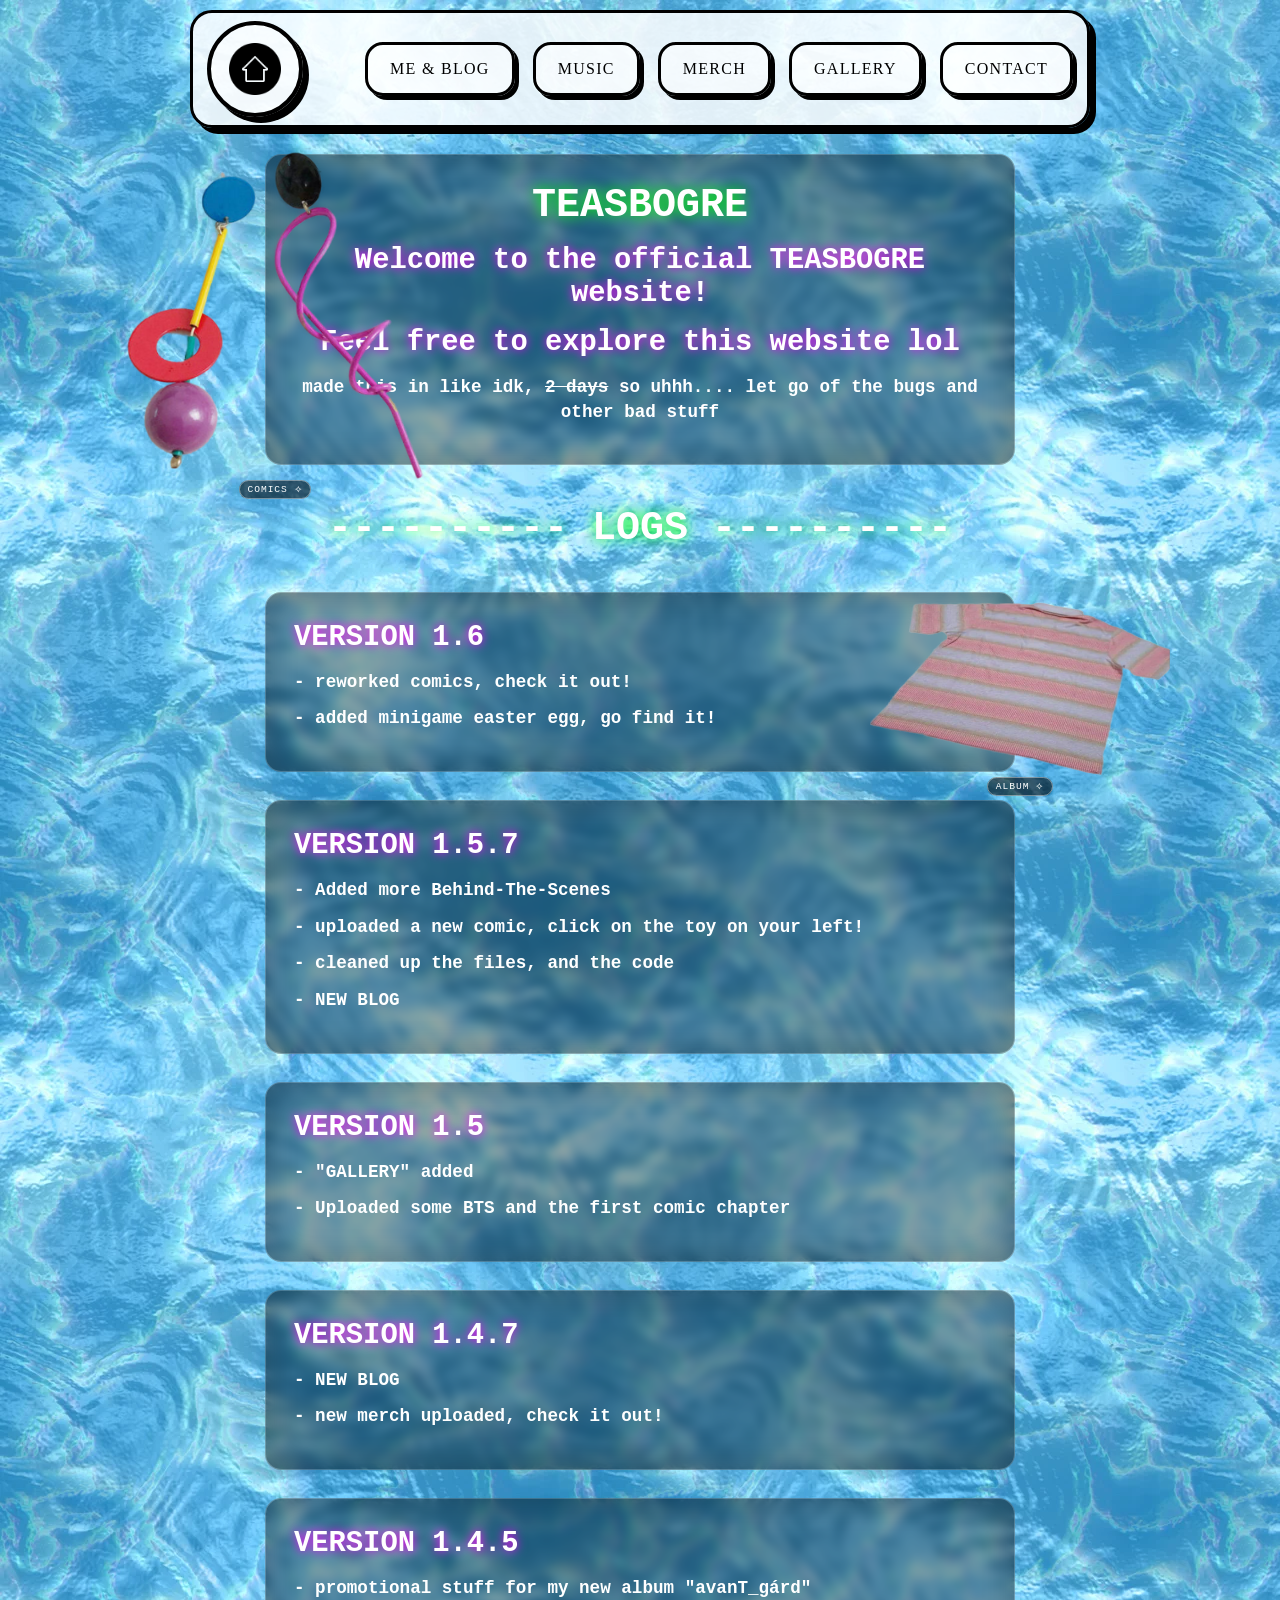
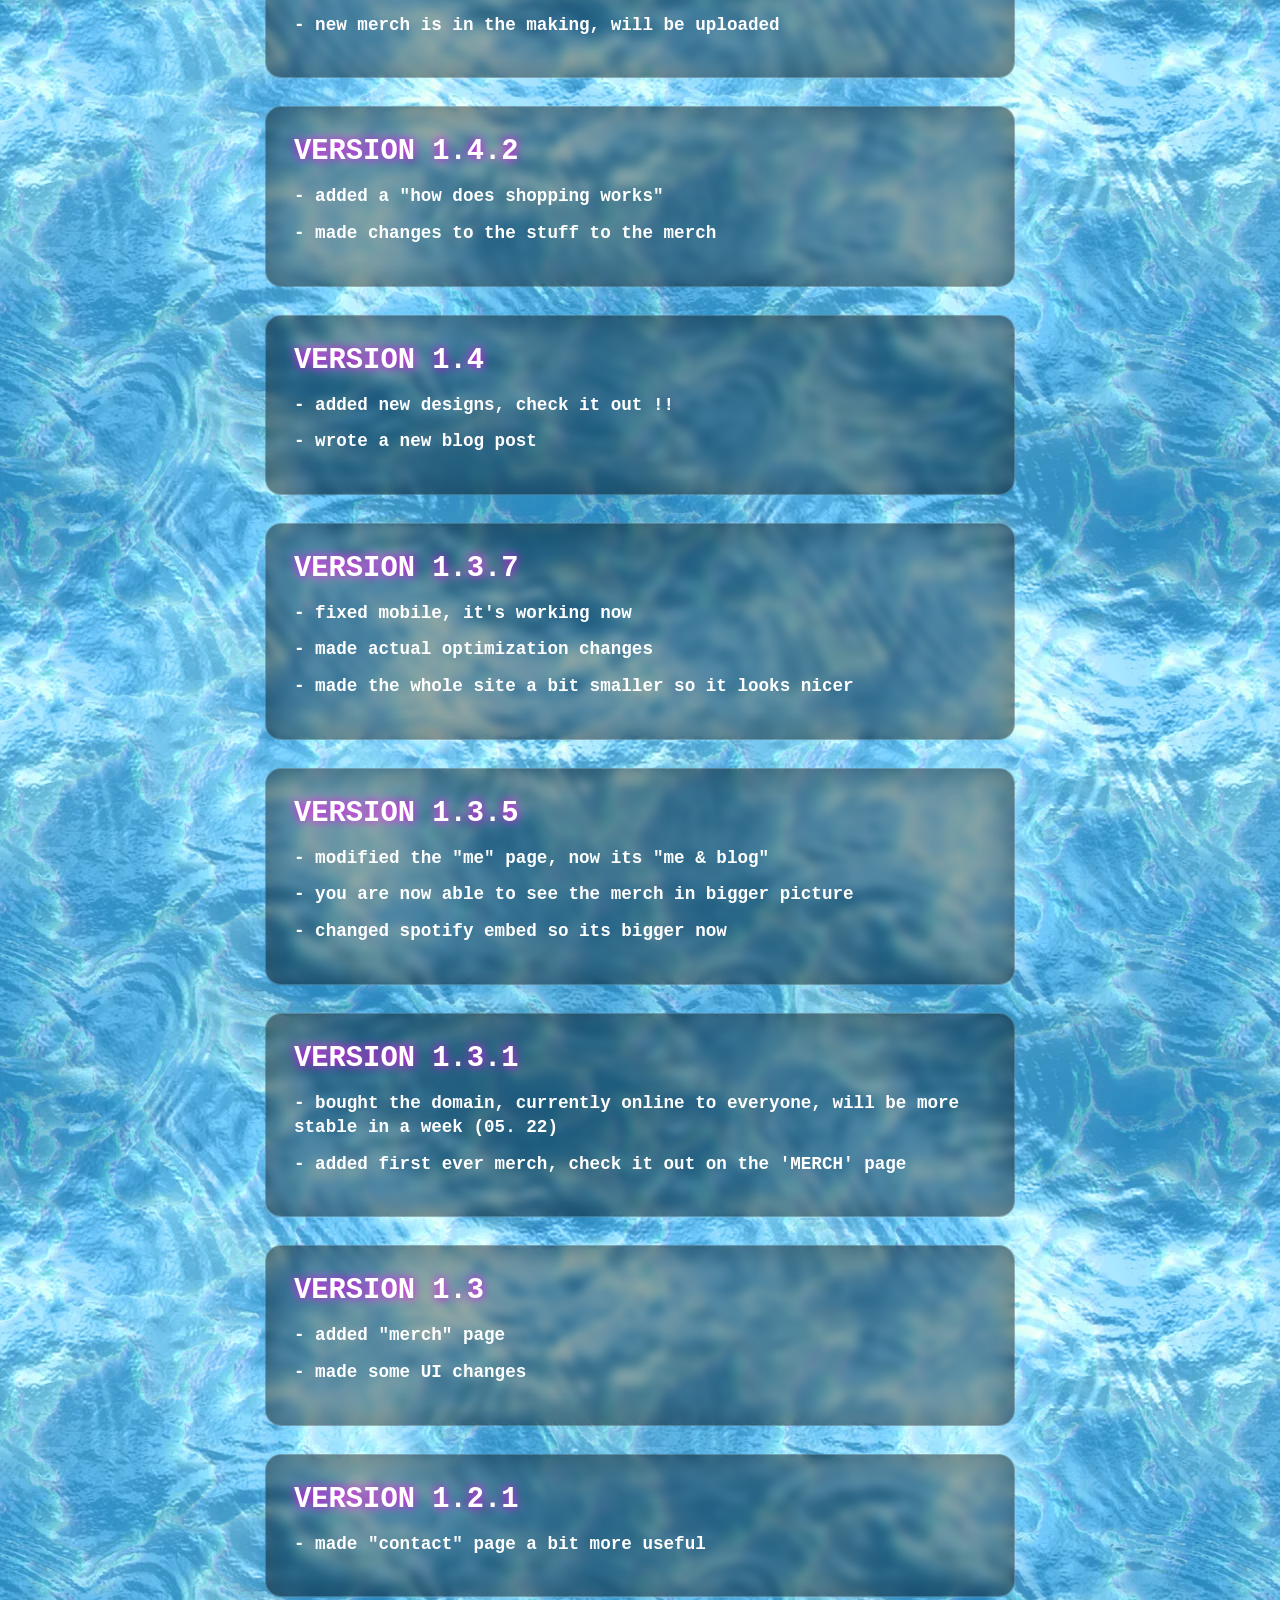
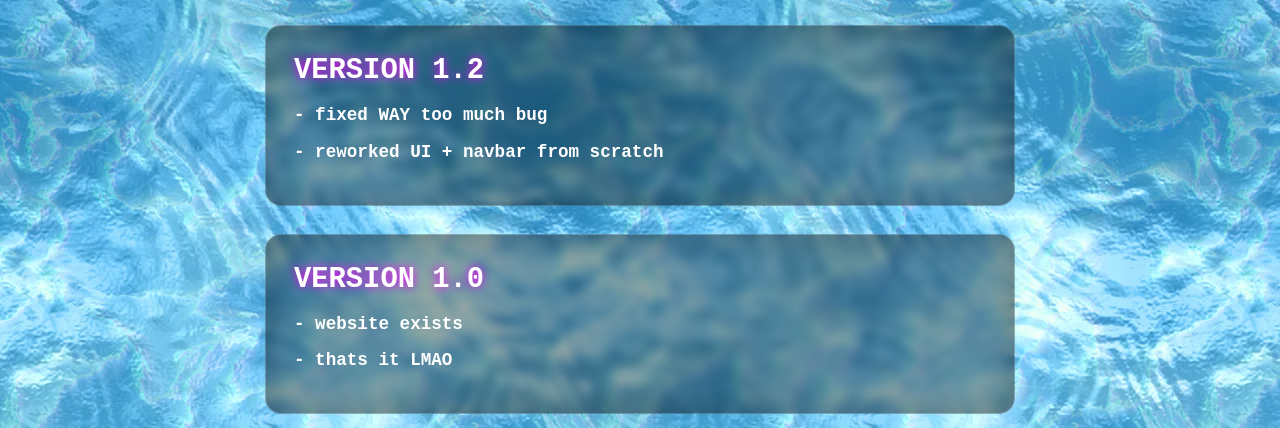
<file: index.html>
<!DOCTYPE html>
<html lang="en">
<head>
    <meta charset="UTF-8">
    <meta name="viewport" content="width=device-width, initial-scale=1.0">
    <title>teasbogre</title>
    <link rel="icon" href="assets/GUI/icon.ico" type="image/x-icon">
    <link rel="stylesheet" href="style.css">
</head>
<body>
    <header>
        <nav class="nav-bar" aria-label="Primary navigation">
    <button type="button" class="menu-toggle" aria-expanded="false" aria-controls="primary-menu" aria-label="Toggle navigation menu">
        <span></span>
    </button>
    <a class="home-button" href="/" aria-label="Home">
        <img src="assets/GUI/house.png" alt="Home">
    </a>
    <div class="nav-links" id="primary-menu">
        <div class="nav-link-box">
            <a href="me.html">Me & Blog</a>
        </div>
        <div class="nav-link-box">
            <a href="music.html">Music</a>
        </div>
        <div class="nav-link-box">
            <a href="merch.html">Merch</a>
        </div>
        <div class="nav-link-box">
            <a href="gallery.html">Gallery</a>
        </div>
        <div class="nav-link-box">
            <a href="contact.html">Contact</a>
    </div>
</div>
</nav>
    </header>
    <main>
        <div class="page-content hero">
            <h1>TEASBOGRE</h1>
            <h2>Welcome to the official TEASBOGRE website!</h2>
            <h2>Feel free to explore this website lol</h2>
            <h3>made this in like idk, <s>2 days</s> so uhhh.... let go of the bugs and other bad stuff</h3>
        </div>
        
        <h1>---------- LOGS ----------</h1>

        <div class="page-content blog">
            <h2>VERSION 1.6</h2>
            <h3>- reworked comics, check it out!</h3>
            <h3>- added minigame easter egg, go find it!</h3>
        </div>

        <div class="page-content blog">
            <h2>VERSION 1.5.7</h2>
            <h3>- Added more Behind-The-Scenes</h3>
            <h3>- uploaded a new comic, click on the toy on your left!</h3>
            <h3>- cleaned up the files, and the code</h3>
            <h3>- NEW BLOG</h3>
        </div>

        <div class="page-content blog">
            <h2>VERSION 1.5</h2>
            <h3>- "GALLERY" added</h3>
            <h3>- Uploaded some BTS and the first comic chapter</h3>
        </div>

        <div class="page-content blog">
            <h2>VERSION 1.4.7</h2>
            <h3>- NEW BLOG</h3>
            <h3>- new merch uploaded, check it out!</h3>
        </div>

        <div class="page-content blog">
            <h2>VERSION 1.4.5</h2>
            <h3>- promotional stuff for my new album "avanT_gárd"</h3>
            <h3>- new merch is in the making, will be uploaded</h3>
        </div>


        <div class="page-content blog">
            <h2>VERSION 1.4.2</h2>
            <h3>- added a "how does shopping works"</h3>
            <h3>- made changes to the stuff to the merch</h3>
        </div>

        <div class="page-content blog">
            <h2>VERSION 1.4</h2>
            <h3>- added new designs, check it out !!</h3>
            <h3>- wrote a new blog post</h3>

        </div>
        
        <div class="page-content blog">
            <h2>VERSION 1.3.7</h2>
            <h3>- fixed mobile, it's working now</h3>
            <h3>- made actual optimization changes</h3>
            <h3>- made the whole site a bit smaller so it looks nicer</h3>
        </div>
        <div class="page-content blog">
            <h2>VERSION 1.3.5</h2>
            <h3>- modified the "me" page, now its "me & blog"</h3>
            <h3>- you are now able to see the merch in bigger picture</h3>
            <h3>- changed spotify embed so its bigger now</h3>
        </div>
        <div class="page-content blog">
            <h2>VERSION 1.3.1</h2>
            <h3>- bought the domain, currently online to everyone, will be more stable in a week (05. 22) </h3>
            <h3>- added first ever merch, check it out on the 'MERCH' page </h3>
        </div>

        <div class="page-content blog">
            <h2>VERSION 1.3</h2>
            <h3>- added "merch" page</h3>
            <h3>- made some UI changes</h3>
        </div>

        <div class="page-content blog">
            <h2>VERSION 1.2.1</h2>
            <h3>- made "contact" page a bit more useful</h3>
        </div>

        <div class="page-content blog">
            <h2>VERSION 1.2</h2>
            <h3>- fixed WAY too much bug</h3>
            <h3>- reworked UI + navbar from scratch</h3>
        </div>

        <div class="page-content blog">
            <h2>VERSION 1.0</h2>
            <h3>- website exists</h3>
            <h3>- thats it LMAO</h3>
        </div>

    </main>

   <!-- ===== TOY BUTTON: PROMOTES COMICS ===== -->
    <button type="button" id="ep-side-left" class="ep-side" aria-label="Open TEASBOGRE Comic">
        <img src="assets/GUI/Toy.png" alt="Toy Comic Button">
        <span class="ep-side-label">COMICS ⟡</span>
    </button>
 
    <!-- ===== SHIRT BUTTON: PROMOTES ALBUM ===== -->
    <button type="button" id="ep-side-right" class="ep-side" aria-label="Save avanT_gárd Album">
        <img src="assets/GUI/Shirt.png" alt="Shirt Album Button">
        <span class="ep-side-label">ALBUM ⟡</span>
    </button>
 
    <!-- ===== COMIC PROMO MODAL (Opened by Toy button) ===== -->
    <div class="modal-overlay ep-modal" id="ep-save-modal">
        <div class="modal-panel">
            <button type="button" class="modal-close" id="ep-save-modal-close" aria-label="Close">&times;</button>
            <div class="modal-header">
                <h2><span class="ep-glitch" data-text="TEASBOGRE COMICS">TEASBOGRE COMICS</span></h2>
                <p>check out my drawings</p>
            </div>
 
            <img src="assets/avan_TuRes/PROMO.jpg" alt="Teasbogre Comics Teaser" class="ep-cover-art" style="max-width: 100%; width: 100%; max-height: 60vh; object-fit: contain;">

            <div class="ep-info-block">
                <h3>ABOUT THE COMIC</h3>
                <p>
                    im drawing some original micro-comics! Check out the gallery page to read the "PILOT" and to learn about the origin of [untitled]!
                </p>
            </div>
 
            <a href="gallery.html" class="buy-button">READ COMICS IN GALLERY</a>
        </div>
    </div>
 
    <!-- ===== ALBUM PROMO MODAL (Opened by Shirt button) ===== -->
    <div class="modal-overlay ep-modal" id="ep-modal">
        <div class="modal-panel">
            <button type="button" class="modal-close" id="ep-modal-close" aria-label="Close">&times;</button>
            <div class="modal-header">
                <h2><span class="ep-glitch" data-text="avanT_gárd">avanT_gárd</span></h2>
                <p>ITS OUT</p>
            </div>

            <img src="assets/Fun/avant-cover.jpg" alt="avanT_gárd cover art" class="ep-cover-art">

            <div class="ep-info-block">
                <h3>LISTEN NOW</h3>
                <p>
                    Check out my newest project "avanT_gárd" on mostly all major streaming platforms! (LOL)
                </p>
            </div>
 
            <a href="https://tunelink.co/teasbogre/avant_gard" target="_blank" rel="noopener noreferrer" class="buy-button">GO LISTEN</a>   
        </div>
    </div>

    <script src="script.js"></script>
</body>
</html>
</file>
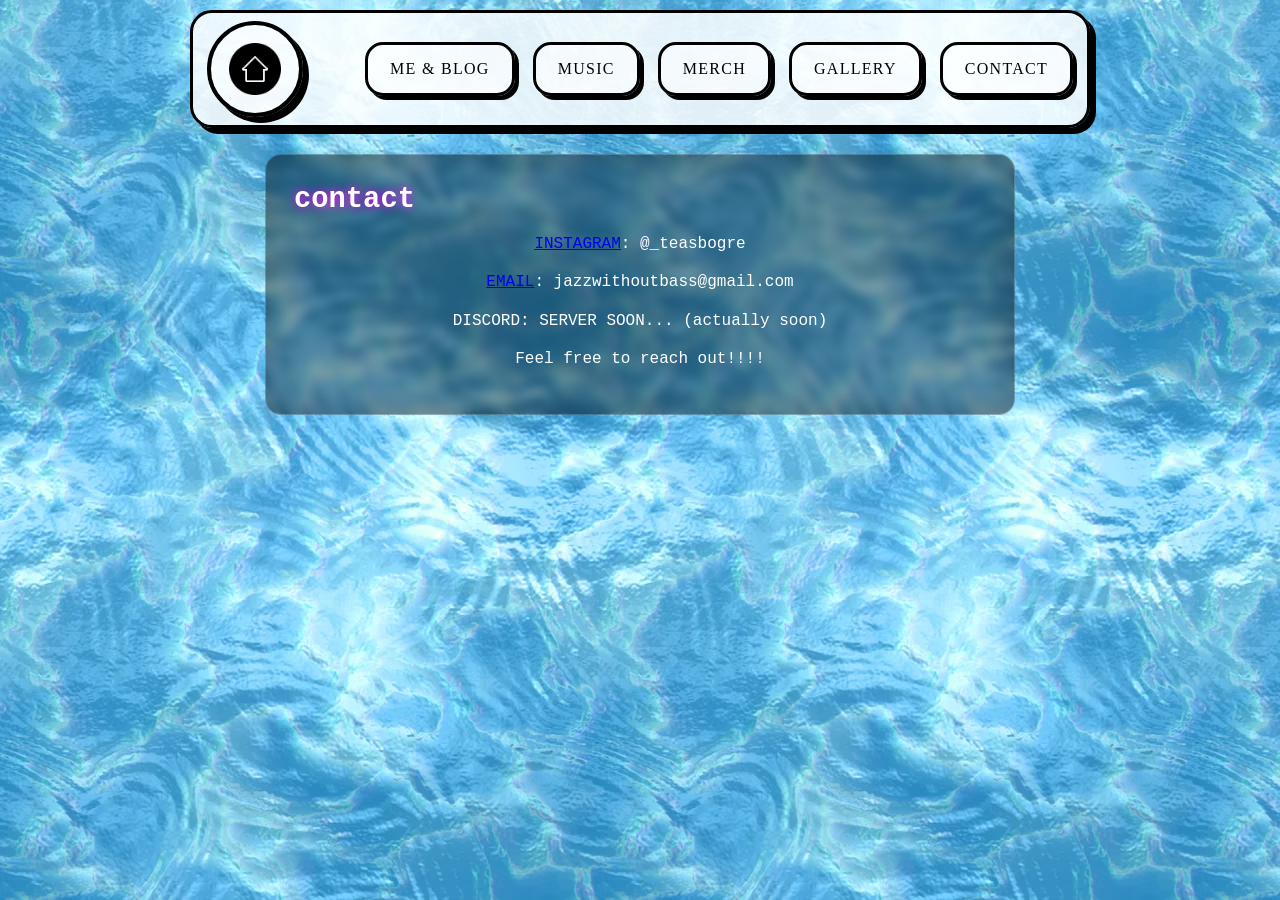
<file: contact.html>
<!DOCTYPE html>
<html lang="en">
<head>
    <meta charset="UTF-8">
    <meta name="viewport" content="width=device-width, initial-scale=1.0">
    <title>Contact</title>
    <link rel="icon" href="assets/GUI/icon.ico" type="image/x-icon">
    <link rel="stylesheet" href="style.css">
</head>
<body>
    <header>
        <nav class="nav-bar" aria-label="Primary navigation">
            <button type="button" class="menu-toggle" aria-expanded="false" aria-controls="primary-menu" aria-label="Toggle navigation menu">
                <span></span>
            </button>
            <a class="home-button" href="index.html" aria-label="Home">
                <img src="assets/GUI/house.png" alt="Home">
            </a>
            <div class="nav-links" id="primary-menu">
                <div class="nav-link-box">
                    <a href="me.html">Me & Blog</a>
                </div>
                <div class="nav-link-box">
                    <a href="music.html">Music</a>
                </div>
                <div class="nav-link-box">
                    <a href="merch.html">Merch</a>
                </div>
                <div class="nav-link-box">
                    <a href="gallery.html">Gallery</a>
                </div>
                <div class="nav-link-box">
                    <a href="contact.html">Contact</a>
            </div>
        </nav>
    </header>
    <main>
        <div class="page-content">
            <h2>contact</h2>
            <p><a href="https://www.instagram.com/_teasbogre/" target="_blank" rel="noopener noreferrer">INSTAGRAM</a>: @_teasbogre</p>
            <p><a href="mailto:jazzwithoutbass@gmail.com" target="_blank" rel="noopener noreferrer">EMAIL</a>: jazzwithoutbass@gmail.com</p>
            <p>DISCORD: SERVER SOON... (actually soon)</p>
            <p>Feel free to reach out!!!!</p>
        </div>
    </main>
    <script src="script.js"></script>
</body>
</html>
</file>
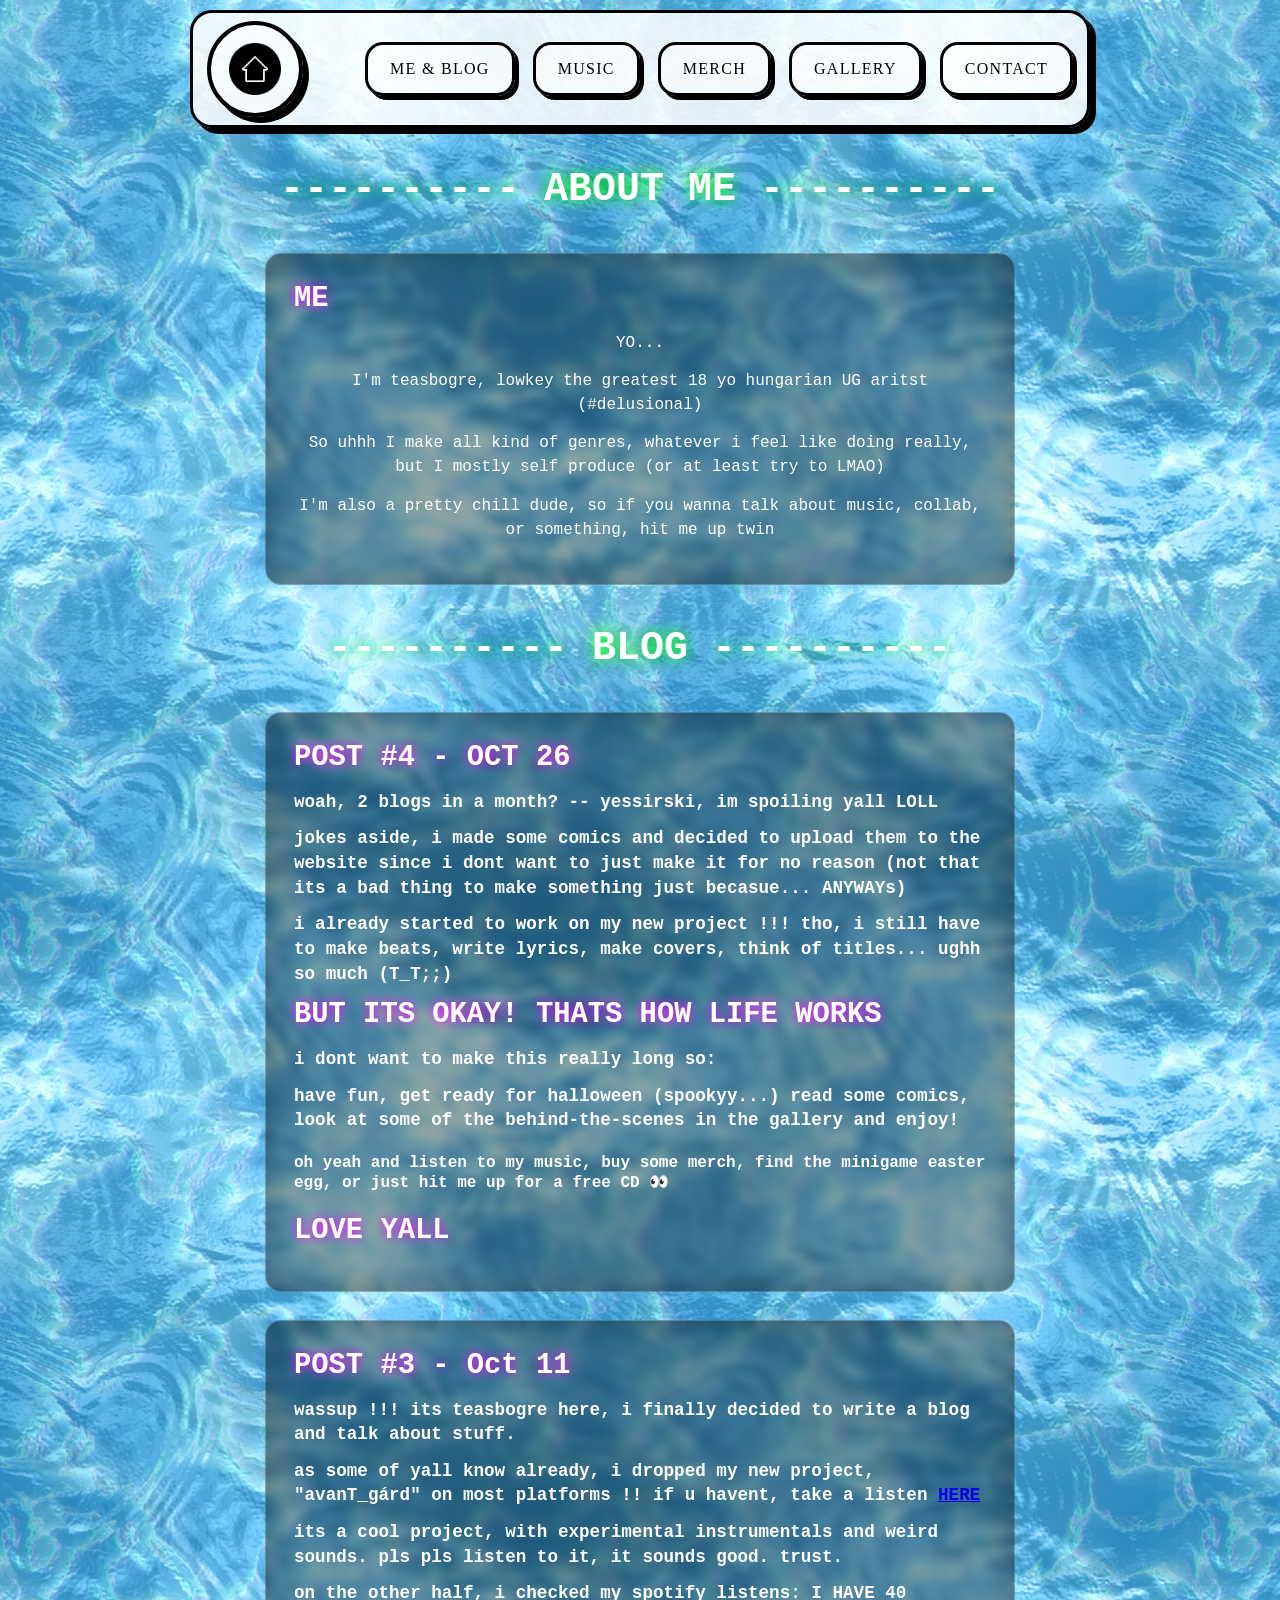
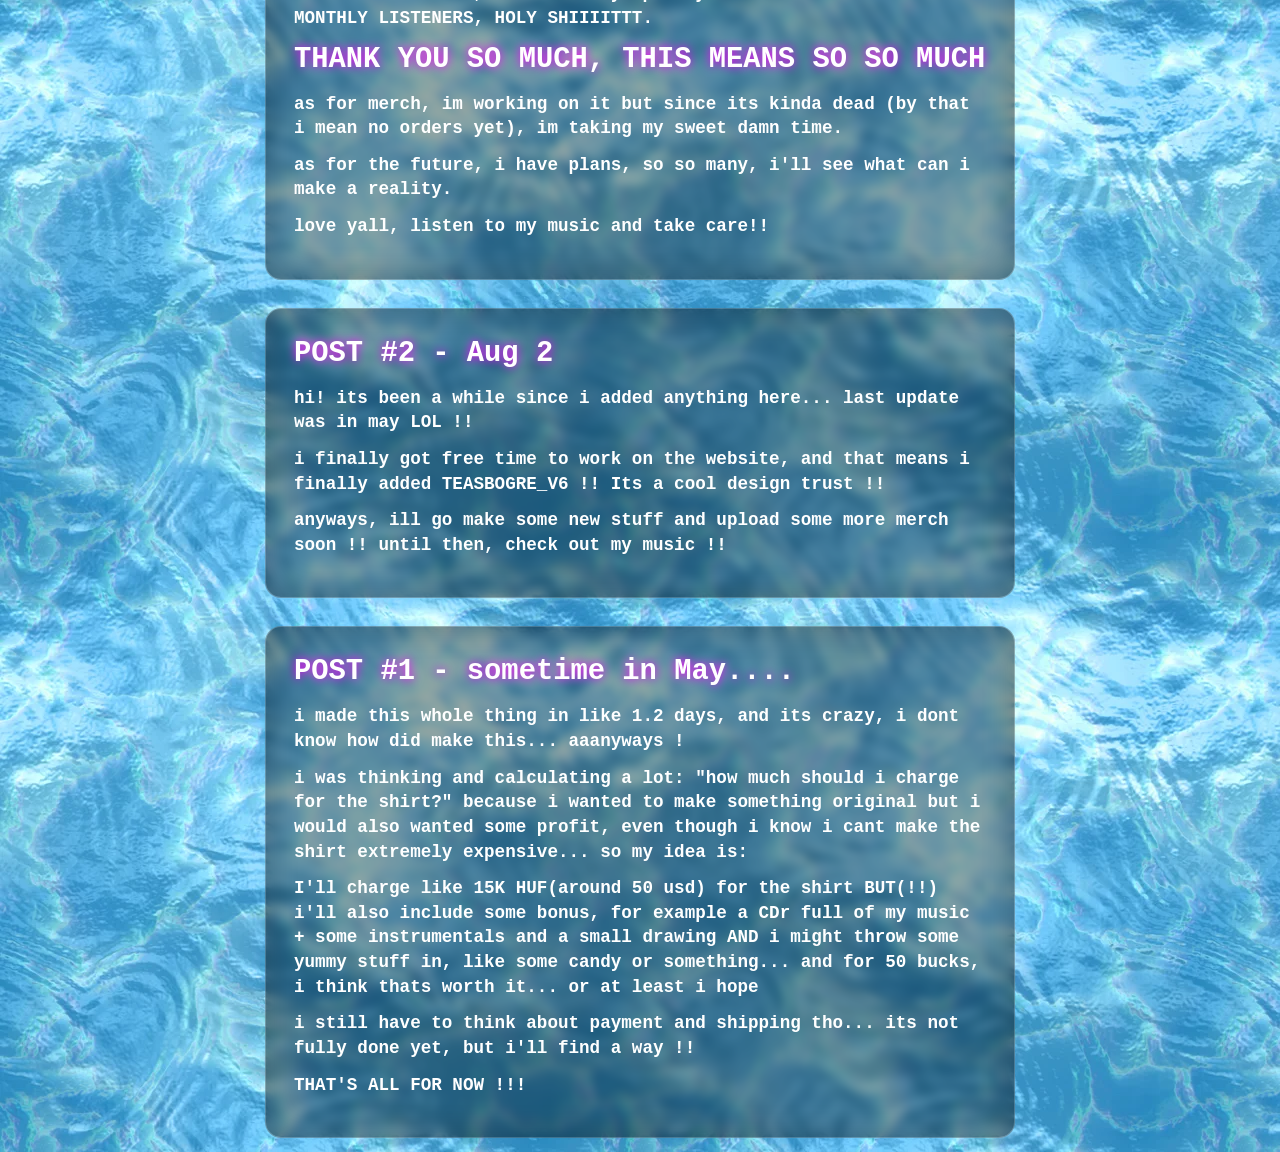
<file: me.html>
<!DOCTYPE html>
<html lang="en">
<head>
    <meta charset="UTF-8">
    <meta name="viewport" content="width=device-width, initial-scale=1.0">
    <title>About me</title>
    <link rel="icon" href="assets/GUI/icon.ico" type="image/x-icon">
    <link rel="stylesheet" href="style.css">
</head>
<body>
    <header>
        <nav class="nav-bar" aria-label="Primary navigation">
            <button type="button" class="menu-toggle" aria-expanded="false" aria-controls="primary-menu" aria-label="Toggle navigation menu">
                <span></span>
            </button>
            <a class="home-button" href="index.html" aria-label="Home">
                <img src="assets/GUI/house.png" alt="Home">
            </a>
            <div class="nav-links" id="primary-menu">
                <div class="nav-link-box">
                    <a href="me.html">Me & Blog</a>
                </div>
                <div class="nav-link-box">
                    <a href="music.html">Music</a>
                </div>
                <div class="nav-link-box">
                    <a href="merch.html">Merch</a>
                </div>
                <div class="nav-link-box">
                    <a href="gallery.html">Gallery</a>
                </div>
                <div class="nav-link-box">
                    <a href="contact.html">Contact</a>
            </div>
        </nav>
    </header>
    <main>
        <h1>---------- ABOUT ME ----------</h1>
        
        <div class="page-content">
            <h2>ME</h2>
            <p>YO...</p>
            <p>I'm teasbogre, lowkey the greatest 18 yo hungarian UG aritst (#delusional)</p>
            <p>So uhhh I make all kind of genres, whatever i feel like doing really, but I mostly self produce (or at least try to LMAO)</p>
            <p>I'm also a pretty chill dude, so if you wanna talk about music, collab, or something, hit me up twin</p>
        </div>

        <h1>---------- BLOG ----------</h1>
        
        <div class="page-content blog">
            <h2>POST #4 - OCT 26</h2>
            <h3>woah, 2 blogs in a month? -- yessirski, im spoiling yall LOLL</h3>
            <h3>jokes aside, i made some comics and decided to upload them to the website since i dont want to just make it for no reason (not that its a bad thing to make something just becasue... ANYWAYs)</h3>
            <h3>i already started to work on my new project !!! tho, i still have to make beats, write lyrics, make covers, think of titles... ughh so much (T_T;;)</h3>
            <h2>BUT ITS OKAY! THATS HOW LIFE WORKS</h2>
            <h3>i dont want to make this really long so:</h3>
            <h3>have fun, get ready for halloween (spookyy...) read some comics, look at some of the behind-the-scenes in the gallery and enjoy!</h3>
            <h4>oh yeah and listen to my music, buy some merch, find the minigame easter egg, or just hit me up for a free CD 👀</h4>
            <h2>LOVE YALL</h2>
        </div>

        <div class="page-content blog">
            <h2>POST #3 - Oct 11</h2>
            <h3>wassup !!! its teasbogre here, i finally decided to write a blog and talk about stuff.</h3>
            <h3>as some of yall know already, i dropped my new project, "avanT_gárd" on most platforms !! if u havent, take a listen <a href="https://tunelink.co/teasbogre/avant_gard" target="_blank">HERE</a> </h3>
            <h3>its a cool project, with experimental instrumentals and weird sounds. pls pls listen to it, it sounds good. trust.</h3>
            <h3>on the other half, i checked my spotify listens: I HAVE 40 MONTHLY LISTENERS, HOLY SHIIIITTT.</h3>
            <h2>THANK YOU SO MUCH, THIS MEANS SO SO MUCH</h2>
            <h3>as for merch, im working on it but since its kinda dead (by that i mean no orders yet), im taking my sweet damn time.</h3>
            <h3>as for the future, i have plans, so so many, i'll see what can i make a reality.</h3>
            <h3>love yall, listen to my music and take care!! </h3>
        </div>

        <div class="page-content blog">
            <h2>POST #2 - Aug 2</h2>
            <h3>hi! its been a while since i added anything here... last update was in may LOL !!</h3>
            <h3>i finally got free time to work on the website, and that means i finally added TEASBOGRE_V6 !! Its a cool design trust !!</h3>
            <h3>anyways, ill go make some new stuff and upload some more merch soon !! until then, check out my music !!</h3>
        </div>
        
        <div class="page-content blog">
            <h2>POST #1 - sometime in May....</h2>
            <h3>i made this whole thing in like 1.2 days, and its crazy, i dont know how did make this... aaanyways !</h3>
            <h3>i was thinking and calculating a lot: "how much should i charge for the shirt?" because i wanted to make something original but i would also wanted some profit, even though i know i cant make the shirt extremely expensive... so my idea is: </h3>
            <h3>I'll charge like 15K HUF(around 50 usd) for the shirt BUT(!!) i'll also include some bonus, for example a CDr full of my music + some instrumentals and a small drawing AND i might throw some yummy stuff in, like some candy or something... and for 50 bucks, i think thats worth it... or at least i hope </h3>
            <h3>i still have to think about payment and shipping tho... its not fully done yet, but i'll find a way !!</h3>
            <h3>THAT'S ALL FOR NOW !!!</h3>
        </div>

    </main>
    <script src="script.js"></script>
</body>
</html>
</file>
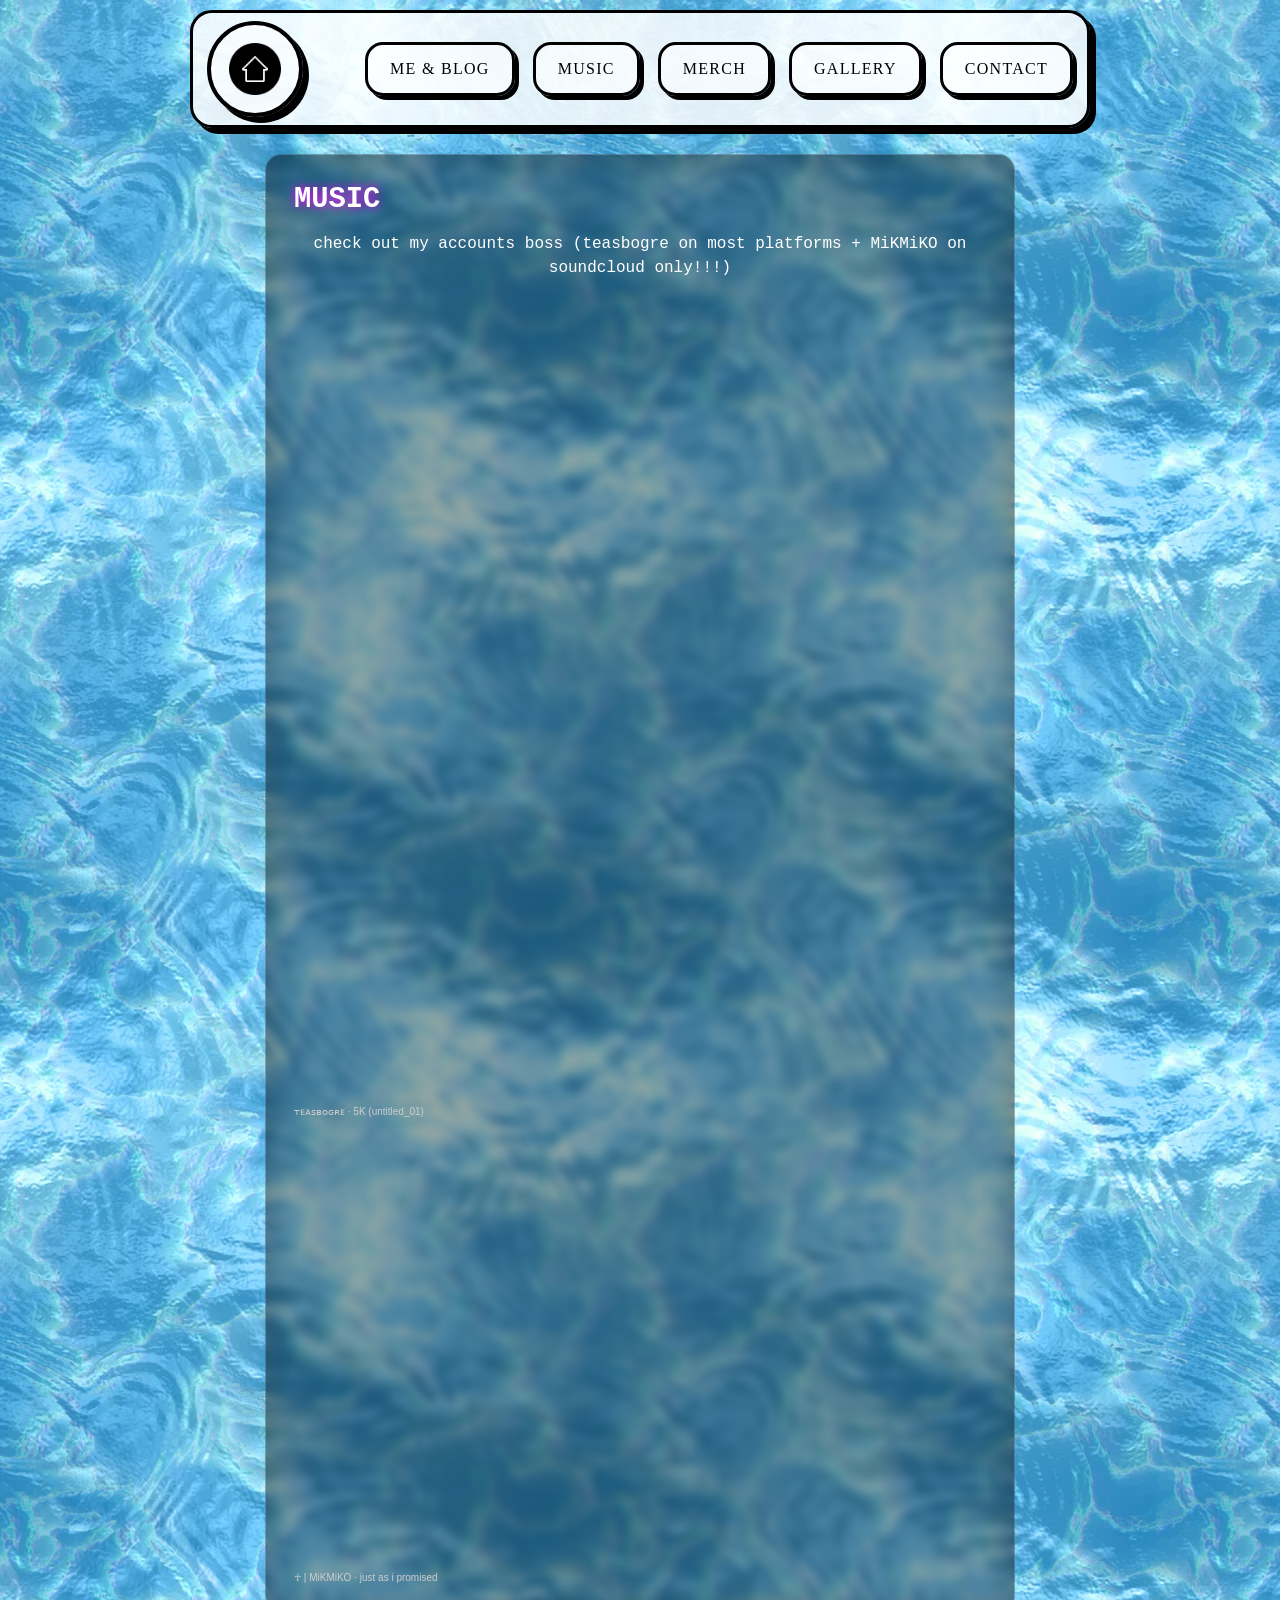
<file: music.html>
<!DOCTYPE html>
<html lang="en">
<head>
    <meta charset="UTF-8">
    <meta name="viewport" content="width=device-width, initial-scale=1.0">
    <title>Music</title>
    <link rel="icon" href="assets/GUI/icon.ico" type="image/x-icon">
    <link rel="stylesheet" href="style.css">
</head>
<body>
    <header>
        <nav class="nav-bar" aria-label="Primary navigation">
            <button type="button" class="menu-toggle" aria-expanded="false" aria-controls="primary-menu" aria-label="Toggle navigation menu">
                <span></span>
            </button>
            <a class="home-button" href="index.html" aria-label="Home">
                <img src="assets/GUI/house.png" alt="Home">
            </a>
            <div class="nav-links" id="primary-menu">
                <div class="nav-link-box">
                    <a href="me.html">Me & Blog</a>
                </div>
                <div class="nav-link-box">
                    <a href="music.html">Music</a>
                </div>
                <div class="nav-link-box">
                    <a href="merch.html">Merch</a>
                </div>
                <div class="nav-link-box">
                    <a href="gallery.html">Gallery</a>
                </div>
                <div class="nav-link-box">
                    <a href="contact.html">Contact</a>
            </div>
        </nav>
    </header>
    <main>
        <div class="page-content">
            <h2>MUSIC</h2>
            <p>check out my accounts boss (teasbogre on most platforms + MiKMiKO on soundcloud only!!!)</p>
            <iframe data-testid="embed-iframe" style="border-radius:12px" src="https://open.spotify.com/embed/artist/7kI8HpDnaY2bwmV54ODKvc?utm_source=generator" width="100%" height="352" frameBorder="0" allowfullscreen="" allow="autoplay; clipboard-write; encrypted-media; fullscreen; picture-in-picture" loading="lazy"></iframe>
            <iframe width="100%" height="450" scrolling="no" frameborder="no" allow="autoplay; encrypted-media" src="https://w.soundcloud.com/player/?url=https%3A//api.soundcloud.com/tracks/soundcloud%253Atracks%253A2309222846&color=%23126892&auto_play=false&hide_related=true&show_comments=false&show_user=true&show_reposts=false&show_teaser=true&visual=true"></iframe><div style="font-size: 10px; color: #cccccc;line-break: anywhere;word-break: normal;overflow: hidden;white-space: nowrap;text-overflow: ellipsis; font-family: Interstate,Lucida Grande,Lucida Sans Unicode,Lucida Sans,Garuda,Verdana,Tahoma,sans-serif;font-weight: 100;"><a href="https://soundcloud.com/teasbogre" title="ᴛᴇᴀꜱʙᴏɢʀᴇ" target="_blank" style="color: #cccccc; text-decoration: none;">ᴛᴇᴀꜱʙᴏɢʀᴇ</a> · <a href="https://soundcloud.com/teasbogre/untitled_01" title="5K (untitled_01)" target="_blank" style="color: #cccccc; text-decoration: none;">5K (untitled_01)</a></div>
            <iframe width="100%" height="450" scrolling="no" frameborder="no" allow="autoplay; encrypted-media" src="https://w.soundcloud.com/player/?url=https%3A//api.soundcloud.com/tracks/soundcloud%253Atracks%253A2188121767&color=%237a84a8&auto_play=false&hide_related=true&show_comments=false&show_user=true&show_reposts=false&show_teaser=true&visual=true"></iframe><div style="font-size: 10px; color: #cccccc;line-break: anywhere;word-break: normal;overflow: hidden;white-space: nowrap;text-overflow: ellipsis; font-family: Interstate,Lucida Grande,Lucida Sans Unicode,Lucida Sans,Garuda,Verdana,Tahoma,sans-serif;font-weight: 100;"><a href="https://soundcloud.com/mikomikomikomiko" title="☥ | MiKMiKO" target="_blank" style="color: #cccccc; text-decoration: none;">☥ | MiKMiKO</a> · <a href="https://soundcloud.com/mikomikomikomiko/just-as-i-promised" title="just as i promised" target="_blank" style="color: #cccccc; text-decoration: none;">just as i promised</a></div>
        </div>
    </main>
    <script src="script.js"></script>
</body>
</html>
</file>
<file: style.css>
* {
    box-sizing: border-box;
}

html, body {
    overflow-x: hidden;
    width: 100%;
    position: relative;
}
body {
    margin: 0;
    padding: 0;
    font-family: 'Courier New', monospace;
    background: url('assets/GUI/background.jpg') repeat;
    background-size: auto;
    background-position: top left;
    color: #fff;
    overflow-x: hidden;
    background-attachment: scroll;
}

header {
    position: fixed;
    top: 0;
    width: 100%;
    z-index: 10;
    padding: 10px 0;
    background: transparent;
}

.nav-bar {
    width: min(900px, 96%);
    margin: 0 auto;
    display: flex;
    justify-content: space-between;
    align-items: center;
    gap: 14px;
    padding: 8px 14px;
    background: rgba(255, 255, 255, 0.85);
    border: 3px solid #000;
    border-radius: 22px;
    box-shadow: 6px 6px 0px #000;
    flex-wrap: wrap;
}

.menu-toggle {
    display: none;
    background: #000;
    border: none;
    width: 50px;
    height: 50px;
    border-radius: 18px;
    color: #fff;
    cursor: pointer;
    align-items: center;
    justify-content: center;
    box-shadow: 4px 4px 0 #000;
}

.menu-toggle span,
.menu-toggle span::before,
.menu-toggle span::after {
    display: block;
    width: 24px;
    height: 3px;
    background: #fff;
    border-radius: 2px;
    position: relative;
}

.menu-toggle span::before,
.menu-toggle span::after {
    content: '';
    position: absolute;
    left: 0;
}

.menu-toggle span::before {
    top: -8px;
}

.menu-toggle span::after {
    top: 8px;
}

.home-button {
    display: flex;
    align-items: center;
    justify-content: center;
    width: 96px;
    height: 96px;
    background: rgba(255, 255, 255, 0.6);
    border: 4px solid #000;
    border-radius: 50%;
    box-shadow: 6px 6px 0 #000;
    transition: transform 0.2s ease;
}

.home-button img {
    width: 52px;
    height: auto;
    display: block;
}

.home-button:hover {
    transform: scale(1.05);
}

.nav-links {
    display: flex;
    align-items: center;
    gap: 18px;
}

.nav-link-box {
    display: flex;
    align-items: center;
    justify-content: center;
    padding: 12px 20px;
    background: rgba(255, 255, 255, 0.6);
    border: 3px solid #000;
    border-radius: 18px;
    box-shadow: 4px 4px 0 #000;
}

.nav-links .nav-link-box:nth-of-type(1) {
    animation: wiggle1 4s ease-in-out infinite;
}

.nav-links .nav-link-box:nth-of-type(2) {
    animation: wiggle2 4s ease-in-out infinite;
}

.nav-links .nav-link-box:nth-of-type(3) {
    animation: wiggle4 4s ease-in-out infinite;
}

.nav-links .nav-link-box:nth-of-type(4) {
    animation: wiggle5 4s ease-in-out infinite;
}

.nav-link-box a {
    color: #000;
    font-family: 'Comic Sans MS', 'Comic Sans', cursive;
    font-size: 1rem;
    text-decoration: none;
    text-transform: uppercase;
    letter-spacing: 0.08em;
    line-height: 1;
    padding: 4px 2px;
}

.nav-link-box a:hover {
    text-decoration: underline;
}

nav a {
    text-decoration: none;
}

main {
    padding-top: 140px;
    min-height: calc(100vh - 140px);
    display: flex;
    flex-direction: column;
    justify-content: flex-start;
    align-items: center;
}

.page-content {
    width: min(90%, 750px);
    max-width: 750px;
    padding: 28px;
    background: rgba(0, 0, 0, 0.35);
    backdrop-filter: blur(5px);
    border-radius: 16px;
    margin: 14px auto;
    border: 1px solid rgba(255, 255, 255, 0.15);
    box-shadow: inset 0 0 35px rgba(0, 0, 0, 0.25);
}

.hero {
    text-align: center;
}

.page-content h1,
.page-content h2 {
    margin: 0 0 16px;
}

.page-content p {
    margin: 0 0 0.9rem;
}

h1 {
    font-size: 2.5rem;
    text-shadow: 0 0 14px #00ff00;
    animation: glow 2s infinite;
}

h2 {
    font-size: 1.8rem;
    text-shadow: 0 0 10px #ff00ff;
    margin: 0;
}

h3 {
    font-size: 1.1rem;
    line-height: 1.4;
    margin: 0 0 0.75rem;
}

p {
    font-size: 1rem;
    text-align: center;
    max-width: 100%;
    line-height: 1.5;
}

.product-card {
    display: block;
    cursor: pointer;
    padding: 18px;
    border: 3px solid #fff;
    border-radius: 18px;
    background: rgba(0, 0, 0, 0.55);
    box-shadow: 0 0 0 2px #fff, 8px 8px 0 #000;
    margin: 16px auto 0;
    transition: transform 0.2s ease, box-shadow 0.2s ease;
}

.product-card:hover {
    transform: translateY(-3px) scale(1.01);
}

.card-preview {
    display: flex;
    align-items: center;
    gap: 16px;
    flex-wrap: wrap;
}

.card-preview img {
    width: 120px;
    max-width: 100%;
    border-radius: 16px;
    border: 3px solid rgba(255, 255, 255, 0.9);
    object-fit: cover;
    background: #111;
}

.card-copy {
    color: #fff;
    font-size: 0.9rem;
    line-height: 1.4;
}

.card-copy .tag {
    display: block;
    margin-bottom: 0.6rem;
    letter-spacing: 0.14em;
    font-size: 1.15rem;
    text-transform: uppercase;
}

.product-copy {
    margin-top: 16px;
    text-align: center;
}

.modal-overlay {
    position: fixed;
    inset: 0;
    background: rgba(0, 0, 0, 0.86);
    backdrop-filter: blur(10px);
    display: flex;
    justify-content: center;
    align-items: center;
    padding: 24px;
    opacity: 0;
    visibility: hidden;
    transition: opacity 0.25s ease, visibility 0.25s ease;
    z-index: 20;
}

.modal-overlay.open {
    opacity: 1;
    visibility: visible;
}

.modal-panel {
    position: relative; /* CRITICAL: ensures absolute children align properly */
    width: min(90%, 750px);
    max-height: calc(100vh - 80px);
    background: rgba(10, 10, 10, 0.98);
    border: 2px solid #fff;
    border-radius: 22px;
    box-shadow: 0 0 0 1px #000, 10px 10px 0 rgba(255, 255, 255, 0.1);
    padding: 20px;
    color: #fff;
    overflow-y: auto;
    scrollbar-width: none;
}

.modal-close {
    position: absolute;
    top: 18px;
    right: 18px;
    width: 46px;
    height: 46px;
    border-radius: 50%;
    border: 2px solid #fff;
    background: transparent;
    color: #fff;
    font-size: 1.8rem;
    line-height: 1;
    cursor: pointer;
    z-index: 50; /* Ensures it stays on top of everything */
}

.modal-panel::-webkit-scrollbar {
    display: none;
}

.modal-images img {
    width: 100%;
    height: auto;
    max-height: 44vh;
    object-fit: contain;
    border-radius: 18px;
    border: 3px solid rgba(255, 255, 255, 0.9);
    cursor: zoom-in;
    transition: transform 0.25s ease, box-shadow 0.25s ease;
}

.photo-overlay {
    position: fixed;
    inset: 0;
    display: flex;
    justify-content: center;
    align-items: center;
    background: rgba(0, 0, 0, 0.95);
    padding: 24px;
    opacity: 0;
    visibility: hidden;
    transform: scale(0.96);
    transition: opacity 0.2s ease, visibility 0.2s ease, transform 0.2s ease;
    z-index: 30;
}

.photo-overlay.open {
    opacity: 1;
    visibility: visible;
    transform: scale(1);
}

.photo-panel {
    position: relative;
    width: min(90vw, 750px);
    max-height: calc(100vh - 80px);
    display: flex;
    flex-direction: column;
    align-items: center;
    gap: 14px;
    padding: 16px;
    background: rgba(10, 10, 10, 0.98);
    border: 2px solid #fff;
    border-radius: 22px;
    box-shadow: 0 0 0 1px #000, 10px 10px 0 rgba(255, 255, 255, 0.1);
    transition: transform 0.2s ease;
}

.photo-panel img {
    width: 100%;
    max-height: calc(100vh - 220px);
    object-fit: contain;
    border-radius: 20px;
    border: 3px solid rgba(255, 255, 255, 0.9);
}

.photo-close {
    position: absolute;
    top: 18px;
    right: 18px;
    width: 46px;
    height: 46px;
    border-radius: 50%;
    border: 2px solid #fff;
    background: transparent;
    color: #fff;
    font-size: 1.8rem;
    line-height: 1;
    cursor: pointer;
}

.photo-caption {
    color: #ccc;
    text-align: center;
    font-size: 0.95rem;
    margin: 0;
}

.modal-close {
    position: absolute;
    top: 18px;
    right: 18px;
    width: 46px;
    height: 46px;
    border-radius: 50%;
    border: 2px solid #fff;
    background: transparent;
    color: #fff;
    font-size: 1.8rem;
    line-height: 1;
    cursor: pointer;
}

.modal-header {
    text-align: center;
    margin-bottom: 18px;
}

.modal-header h2 {
    margin: 0 0 8px;
    font-size: 2rem;
    text-transform: uppercase;
    letter-spacing: 0.18em;
    padding-right: 50px;
}

.modal-header h2 .ep-glitch {
    text-transform: none;
    letter-spacing: 0.05em;
}

.ep-modal .modal-header h2 {
    padding-right: 0;
}

.modal-header p {
    margin: 0;
    color: #ccc;
}

.modal-toggle-group {
    display: flex;
    justify-content: center;
    gap: 12px;
    margin-bottom: 24px;
    flex-wrap: wrap;
}

.color-toggle {
    border: 2px solid #fff;
    background: transparent;
    color: #fff;
    padding: 10px 18px;
    border-radius: 999px;
    cursor: pointer;
    font-family: 'Courier New', monospace;
    text-transform: uppercase;
    letter-spacing: 0.12em;
    transition: transform 0.2s ease, background 0.2s ease, color 0.2s ease;
}

.color-toggle.active,
.color-toggle:hover {
    background: #fff;
    color: #000;
}

.modal-images {
    display: flex;
    justify-content: center;
    align-items: center;
    gap: 18px;
    margin-bottom: 24px;
    flex-wrap: wrap;
}

.modal-images img {
    width: 100%;
    max-width: 320px;
    height: auto;
    border-radius: 18px;
    border: 3px solid rgba(255, 255, 255, 0.9);
}

.buy-button {
    display: flex;
    align-items: center;
    justify-content: center;
    margin: 0 auto 16px;
    width: 100%;
    max-width: 360px;
    padding: 16px 28px;
    background: #fff;
    color: #000;
    text-decoration: none;
    text-transform: uppercase;
    font-weight: 900;
    letter-spacing: 0.14em;
    border: 4px solid #000;
    border-radius: 255px 15px 225px 15px/15px 225px 15px 255px;
    box-shadow: 8px 8px 0 #000;
    transition: transform 0.2s ease;
}

.buy-button:hover {
    animation: jitter 0.2s infinite alternate;
}

@keyframes jitter {
    from { transform: translateX(-1px) rotate(-0.5deg); }
    to { transform: translateX(1px) rotate(0.5deg); }
}

.modal-caption {
    text-align: center;
    color: #ddd;
    max-width: 760px;
    margin: 0 auto;
    line-height: 1.7;
}

@media (max-width: 768px) {
    .product-card {
        padding: 18px;
    }

    .product-card:hover {
        transform: none;
    }

    .card-preview {
        flex-direction: column;
        text-align: center;
    }

    .modal-panel {
        width: min(90%, 750px);
        padding: 20px;
    }

    .photo-panel {
        width: min(90vw, 750px);
    }

    .modal-images {
        grid-template-columns: 1fr;
        gap: 14px;
    }

    .modal-header h2 {
        font-size: 1.5rem;
    }

    .buy-button {
        max-width: 100%;
    }
    .page-content {
        width: min(90%, 750px);
        padding: 18px;
        margin-top: 110px;
        border-radius: 12px;
    }

    h1 {
        font-size: 1.55rem;
        white-space: nowrap;
        overflow: hidden;
        text-overflow: ellipsis;
        display: block;
        text-align: center;
    }

    h2 {
        font-size: 1.4rem;
    }

    h3 {
        font-size: 1rem;
    }

    p {
        font-size: 0.95rem;
        text-align: left;
        max-width: 100%;
    }

    .page-content p {
        margin-bottom: 0.9rem;
    }
}

@keyframes glow {
    0% { text-shadow: 0 0 5px #00ff00; }
    50% { text-shadow: 0 0 20px #00ff00; }
    100% { text-shadow: 0 0 5px #00ff00; }
}

@keyframes wiggle1 {
    0%, 100% { transform: rotate(-4deg); }
    50% { transform: rotate(0deg); }
}

@keyframes wiggle2 {
    0%, 100% { transform: rotate(-1deg); }
    50% { transform: rotate(3deg); }
}

@keyframes wiggle4 {
    0%, 100% { transform: rotate(-3deg); }
    50% { transform: rotate(1deg); }
}

@keyframes wiggle5 {
    0%, 100% { transform: rotate(0deg); }
    50% { transform: rotate(4deg); }
}

@media (max-width: 768px) {
    .nav-bar {
        padding: 10px 16px;
    }

    .menu-toggle {
        display: flex;
    }

    .home-button {
        order: 1;
        width: 72px;
        height: 72px;
    }

    .nav-links {
        order: 3;
        width: 100%;
        flex-direction: column;
        align-items: stretch;
        max-height: 0;
        overflow: hidden;
        opacity: 0;
        transition: max-height 0.3s ease, opacity 0.3s ease;
    }

    .nav-bar.open .nav-links {
        max-height: 520px;
        opacity: 1;
    }

    .nav-link-box {
        width: 100%;
        margin: 6px 0;
        padding: 14px 16px;
        box-shadow: none;
    }

    .nav-link-box a {
        width: 100%;
        text-align: center;
    }

    .menu-toggle {
        order: 2;
        margin-left: auto;
    }
}

/* ==========================================================================
   TEASBOGRE_V6 - AGGRESSIVE GOTHIC DARK RED STYLE 
   ========================================================================== */

.product-card.v6-gothic {
    background: rgba(6, 6, 6, 0.95) !important;
    border: 3px solid #8b0000 !important;
    box-shadow: 0 0 0 3px #000, 
                0 0 20px rgba(139, 0, 0, 0.6), 
                10px 10px 0 #000 !important;
}

.product-card.v6-gothic:hover {
    transform: translateY(-4px) scale(1.02);
    box-shadow: 0 0 0 3px #000, 
                0 0 30px rgba(255, 0, 0, 0.85), 
                12px 12px 0 #000 !important;
}

.product-card.v6-gothic .tag {
    color: #ff3333 !important;
    text-shadow: 0 0 8px rgba(255, 0, 0, 0.5);
}

.product-card.v6-gothic h2 {
    text-shadow: 0 0 10px #8b0000 !important;
}

#modal-v6 .modal-panel {
    background: rgba(8, 2, 2, 0.99) !important;
    border: 2px solid #8b0000 !important;
    box-shadow: 0 0 0 1px #000, 0 0 25px rgba(139, 0, 0, 0.4);
}

#modal-v6 .modal-header h2 {
    text-shadow: 0 0 12px #ff0000 !important;
}

#modal-v6 .color-toggle {
    border: 2px solid #8b0000;
    color: #ffcccc;
}

#modal-v6 .color-toggle.active,
#modal-v6 .color-toggle:hover {
    background: #8b0000;
    color: #fff;
    box-shadow: 0 0 10px rgba(255, 0, 0, 0.5);
}

#modal-v6 .modal-images img {
    border: 3px solid rgba(139, 0, 0, 0.7);
}

#modal-v6 .modal-images img:hover {
    border-color: #ff3333;
    box-shadow: 0 0 15px rgba(255, 0, 0, 0.4);
}

#modal-v6 .buy-button {
    background: #8b0000;
    color: #fff;
    border: 4px solid #000;
    box-shadow: 6px 6px 0 #000;
}

/* ==========================================================================
   FLOATING SIDE BUTTONS (TOY & SHIRT)
   ========================================================================== */

.ep-side {
    position: fixed;
    z-index: 15;
    background: none;
    border: none;
    padding: 0;
    cursor: pointer;
    text-decoration: none;
    transition: transform 0.15s ease-out;
}
 
.ep-side-inner {
    display: flex;
    flex-direction: column;
    align-items: center;
    gap: 6px;
    filter: drop-shadow(4px 6px 0 rgba(0, 0, 0, 0.55));
}
 
.ep-side img {
    display: block;
    width: 92px;
    height: auto;
    pointer-events: none;
}
 
#ep-side-left {
    top: 150px;
    left: 125px;
}
 
#ep-side-left .ep-side-inner {
    animation: ep-swing-left 4.5s ease-in-out infinite;
}
 
#ep-side-left img {
    width: 300px;
}
 
#ep-side-right {
    bottom: 12%;
    right: 110px;
}
 
#ep-side-right .ep-side-inner {
    animation: ep-swing-right 5s ease-in-out infinite;
}
 
#ep-side-right img {
    width: 300px;
}
 
.ep-side:hover .ep-side-inner {
    transform: scale(1.08);
}
 
.ep-side-label {
    font-family: 'Courier New', monospace;
    font-size: 0.6rem;
    text-transform: uppercase;
    letter-spacing: 0.1em;
    color: #fff;
    background: rgba(0, 0, 0, 0.55);
    padding: 3px 8px;
    border-radius: 999px;
    border: 1px solid rgba(255, 255, 255, 0.4);
}
 
@keyframes ep-swing-left {
    0%, 100% { transform: rotate(-4deg); }
    50% { transform: rotate(3deg) translateY(-8px); }
}
 
@keyframes ep-swing-right {
    0%, 100% { transform: rotate(4deg); }
    50% { transform: rotate(-3deg) translateY(-10px); }
}
 
.ep-info-block {
    max-width: 460px;
    margin: 0 auto 20px;
    text-align: left;
}
 
.ep-info-block h3 {
    font-size: 0.95rem;
    text-transform: uppercase;
    letter-spacing: 0.14em;
    color: #ff00ff;
    text-shadow: 0 0 8px #ff00ff;
    margin: 0 0 8px;
}
 
.ep-info-block p {
    font-family: 'Courier New', monospace;
    font-size: 0.85rem;
    line-height: 1.6;
    color: #ddd;
    text-align: left;
    margin: 0;
}
 
.ep-cover-art {
    display: block;
    width: 100%;
    max-width: 320px;
    height: auto;
    margin: 0 auto 24px;
    border-radius: 14px;
    border: 3px solid #fff;
    box-shadow: 8px 8px 0 #000;
}
 
@media (max-width: 768px) {
    #ep-side-left img {
        width: 90px;
    }
 
    #ep-side-right img {
        width: 120px;
    }
 
    #ep-side-left {
        top: 110px;
        left: 14px;
    }
 
    #ep-side-right {
        bottom: 10%;
        right: 14px;
    }
 
    .ep-side-label {
        font-size: 0.5rem;
        padding: 2px 6px;
    }
}
 
.ep-glitch {
    position: relative;
    display: inline-block;
}
 
.ep-glitch::before,
.ep-glitch::after {
    content: attr(data-text);
    position: absolute;
    top: 0;
    left: 0;
    width: 100%;
    overflow: hidden;
    background: transparent;
    opacity: 0;
}
 
.ep-glitch::before {
    color: #ff0033;
    animation: ep-glitch-1 6s infinite;
}
 
.ep-glitch::after {
    color: #00e5ff;
    animation: ep-glitch-2 6s infinite;
}
 
@keyframes ep-glitch-1 {
    0%, 92%, 100% { opacity: 0; transform: translate(0, 0); clip-path: inset(0 0 0 0); }
    93% { opacity: 0.85; transform: translate(-2px, 1px); clip-path: inset(10% 0 60% 0); }
    94% { opacity: 0.85; transform: translate(2px, -1px); clip-path: inset(60% 0 5% 0); }
    95% { opacity: 0.85; transform: translate(-1px, 0); clip-path: inset(30% 0 40% 0); }
    96% { opacity: 0; }
}
 
@keyframes ep-glitch-2 {
    0%, 91%, 100% { opacity: 0; transform: translate(0, 0); clip-path: inset(0 0 0 0); }
    92% { opacity: 0.85; transform: translate(2px, -1px); clip-path: inset(50% 0 15% 0); }
    93% { opacity: 0.85; transform: translate(-2px, 1px); clip-path: inset(5% 0 70% 0); }
    94% { opacity: 0.85; transform: translate(1px, 0); clip-path: inset(35% 0 30% 0); }
    95% { opacity: 0; }
}

/* ==========================================================================
   GALLERY BACKGROUND THEME & SLIDESHOW & COMICS
   ========================================================================== */
body.gallery-body {
    background: url('assets/GUI/gallery_background.jpg') repeat !important;
    background-size: auto !important;
    background-position: top left !important;
    background-attachment: scroll !important;
}

.slideshow-container {
    position: relative;
    max-width: 100%;
    margin: 20px auto 0;
    text-align: center;
}

.slide {
    display: none;
    animation: fadeIn 0.4s ease-in-out;
}

.slide.active {
    display: block;
}

.slide img {
    width: 100%;
    max-width: 340px;
    height: auto;
    border-radius: 14px;
    border: 3px solid rgba(255, 255, 255, 0.9);
    margin: 10px auto 15px;
    display: block;
    background: #111;
    object-fit: contain;
}

.slide-number {
    font-size: 0.8rem;
    color: #aaa;
    letter-spacing: 0.1em;
    margin-bottom: 5px;
}

.slideshow-controls {
    display: flex;
    justify-content: center;
    align-items: center;
    gap: 20px;
    margin-top: 20px;
}

.slide-btn {
    background: transparent;
    border: 2px solid #fff;
    color: #fff;
    padding: 8px 16px;
    border-radius: 999px;
    font-family: 'Courier New', monospace;
    font-weight: bold;
    cursor: pointer;
    letter-spacing: 0.1em;
    transition: background 0.2s ease, color 0.2s ease;
}

.slide-btn:hover {
    background: #fff;
    color: #000;
}

@keyframes fadeIn {
    from { opacity: 0.4; transform: scale(0.98); }
    to { opacity: 1; transform: scale(1); }
}

.comics-side {
    position: fixed;
    bottom: 30px;
    left: 40px;
    z-index: 15;
    background: none;
    border: none;
    padding: 0;
    cursor: pointer;
    text-decoration: none;
    transition: transform 0.15s ease-out;
}

.comics-side-inner {
    display: flex;
    flex-direction: column;
    align-items: center;
    gap: 6px;
    filter: drop-shadow(4px 6px 0 rgba(0, 0, 0, 0.55));
    animation: comics-swing 4.8s ease-in-out infinite;
}

.comics-side img {
    display: block;
    width: 100px;
    height: auto;
    pointer-events: none;
}

.comics-side:hover .comics-side-inner {
    transform: scale(1.08);
}

.comics-side-label {
    font-family: 'Courier New', monospace;
    font-size: 0.6rem;
    text-transform: uppercase;
    letter-spacing: 0.1em;
    color: #fff;
    background: rgba(0, 0, 0, 0.55);
    padding: 3px 8px;
    border-radius: 999px;
    border: 1px solid rgba(255, 255, 255, 0.4);
}

@keyframes comics-swing {
    0%, 100% { transform: rotate(-3deg); }
    50% { transform: rotate(4deg) translateY(-8px); }
}

.comics-chapter-list {
    list-style: none;
    padding: 0;
    margin: 20px auto;
    max-width: 420px;
    text-align: left;
}

.comics-chapter-list li {
    margin-bottom: 10px;
    background: rgba(255, 255, 255, 0.06);
    border: 2px solid rgba(255, 255, 255, 0.3);
    border-radius: 10px;
    padding: 12px 16px;
    transition: transform 0.2s ease, border-color 0.2s ease;
}

.comics-chapter-list li:hover {
    transform: translateX(4px);
    border-color: #ff00ff;
}

.comics-chapter-list li a {
    color: #fff;
    text-decoration: none;
    font-family: 'Courier New', monospace;
    font-size: 0.9rem;
    font-weight: bold;
    display: block;
    text-transform: uppercase;
}

.comics-chapter-list li a:hover {
    color: #ff00ff;
}

@media (max-width: 768px) {
    .comics-side {
        bottom: 12px;
        left: 14px;
    }
    .comics-side img {
        width: 75px;
    }
    .comics-side-label {
        font-size: 0.5rem;
        padding: 2px 6px;
    }
}

/* ==========================================================================
   COMICS FLOATING BUBBLES & ZOOM-IN CLICK ANIMATION
   ========================================================================== */
.comics-view {
    display: none;
    opacity: 0;
    transform: scale(0.92);
    transition: opacity 0.3s ease, transform 0.3s ease;
}

.comics-view.active-view {
    display: block;
    opacity: 1;
    transform: scale(1);
}

.floating-bubbles-stage {
    position: relative;
    width: 100%;
    height: 320px;
    margin-top: 10px;
    overflow: hidden; /* Keeps floating bubbles inside the box */
}

/* Base bubble styling */
.comic-bubble {
    position: absolute;
    background: rgba(0, 0, 0, 0.8);
    border: 3px solid #fff;
    color: #fff;
    font-family: 'Courier New', monospace;
    font-weight: bold;
    font-size: 0.95rem;
    text-transform: uppercase;
    padding: 16px 28px;
    border-radius: 999px;
    cursor: pointer;
    box-shadow: 0 0 15px rgba(255, 255, 255, 0.15);
    user-select: none;
    display: inline-flex;
    align-items: center;
    justify-content: center;
    text-align: center;
    pointer-events: auto; /* Ensures whole box captures clicks */
    z-index: 5;
    transition: background 0.2s ease, color 0.2s ease, box-shadow 0.2s ease;
}

/* Hover freeze handled via JS, but add glow feedback */
.comic-bubble:hover {
    background: #fff;
    color: #000;
    box-shadow: 0 0 25px rgba(255, 255, 255, 0.8);
    z-index: 10;
}

/* Zoom-in click animation effect */
.comic-bubble.zooming-in {
    animation: bubbleZoomIn 0.5s cubic-bezier(0.77, 0, 0.175, 1) forwards;
    z-index: 20;
}

@keyframes bubbleZoomIn {
    0% {
        transform: translate(var(--curr-x), var(--curr-y)) scale(1);
        opacity: 1;
    }
    100% {
        transform: translate(var(--curr-x), var(--curr-y)) scale(12);
        opacity: 0;
    }
}

/* Back button inside sub-views */
.comic-back-btn {
    background: transparent;
    border: 2px solid #fff;
    color: #fff;
    font-family: 'Courier New', monospace;
    padding: 8px 18px;
    border-radius: 999px;
    cursor: pointer;
    margin-top: 20px;
    text-transform: uppercase;
    font-weight: bold;
    transition: background 0.2s ease, color 0.2s ease;
    display: block;
}

.comic-back-dir:hover {
    background: #fff;
    color: #000;
}

/* ==========================================================================
   BUBBLE BATTLE GAME STYLES & HUD
   ========================================================================== */
.floating-bubbles-stage {
    position: relative;
    width: 100%;
    height: 340px;
    margin-top: 10px;
    overflow: hidden;
    touch-action: none;
}

#game-fx-canvas {
    position: absolute;
    inset: 0;
    width: 100%;
    height: 100%;
    pointer-events: none;
    z-index: 2;
}

.comic-bubble {
    position: absolute;
    background: rgba(10, 10, 10, 0.9);
    border: 3px solid #fff;
    color: #fff;
    font-family: 'Courier New', monospace;
    font-weight: bold;
    font-size: 0.9rem;
    text-transform: uppercase;
    padding: 14px 22px;
    border-radius: 999px;
    cursor: grab;
    box-shadow: 0 0 15px rgba(255, 255, 255, 0.15);
    user-select: none;
    display: inline-flex;
    flex-direction: column;
    align-items: center;
    justify-content: center;
    text-align: center;
    pointer-events: auto;
    z-index: 5;
    will-change: left, top, transform;
    transition: background 0.2s ease, color 0.2s ease, box-shadow 0.2s ease, opacity 0.4s ease;
}

.comic-bubble:active {
    cursor: grabbing;
}

.comic-bubble.held-weapon {
    border-color: #00ff00;
    box-shadow: 0 0 25px #00ff00, inset 0 0 10px #00ff00;
    z-index: 100 !important;
}

.comic-bubble.target-enemy {
    border-color: #ff0055;
    box-shadow: 0 0 15px #ff0055;
}

.comic-bubble.destroyed {
    opacity: 0 !important;
    pointer-events: none !important;
    transform: scale(0.2) !important;
}

.bubble-hp-bar {
    display: none;
    position: absolute;
    left: 50%;
    bottom: calc(100% + 4px);   /* hearts float ABOVE the bubble */
    transform: translateX(-50%);
    font-size: 0.8rem;
    line-height: 1;
    letter-spacing: 0;
    white-space: nowrap;
    pointer-events: none;
    text-shadow: 0 0 4px #000;
}

.target-enemy .bubble-hp-bar {
    display: block !important;
}

/* no white hover flash while a battle is running */
.battle-on .comic-bubble:hover {
    background: rgba(10, 10, 10, 0.9);
    color: #fff;
}
.battle-on .comic-bubble.held-weapon {
    cursor: grabbing;
}
.comic-bubble.hit {
    animation: bubbleHit 0.25s ease;
}
@keyframes bubbleHit {
    0%, 100% { background: rgba(10, 10, 10, 0.9); }
    30%      { background: #ff0055; }
}

.bubble-game-hud {
    display: none;
    justify-content: center;
    gap: 25px;
    margin-top: 10px;
    font-family: 'Courier New', monospace;
    font-size: 0.95rem;
    font-weight: bold;
    background: rgba(0, 0, 0, 0.7);
    padding: 6px 14px;
    border-radius: 999px;
    border: 1px solid rgba(255, 255, 255, 0.3);
    width: fit-content;
    margin-left: auto;
    margin-right: auto;
}

.game-hud-timer {
    color: #00ff00;
    text-shadow: 0 0 8px #00ff00;
}

.game-hud-best {
    color: #ff00ff;
    text-shadow: 0 0 8px #ff00ff;
}

#game-fx-canvas {
    position: absolute;
    inset: 0;
    width: 100%;
    height: 100%;
    pointer-events: none;
    z-index: 50; /* Above bubbles during victory explosion */
}

.game-message-banner {
    position: absolute;
    bottom: 20px;
    left: 50%;
    transform: translateX(-50%);
    background: rgba(0, 0, 0, 0.9);
    border: 2px solid #fff;
    padding: 10px 20px;
    border-radius: 999px;
    font-family: 'Courier New', monospace;
    font-size: 0.85rem;
    font-weight: bold;
    text-align: center;
    z-index: 200;
    opacity: 0;
    visibility: hidden;
    transition: opacity 0.3s ease, visibility 0.3s ease, transform 0.3s ease;
}

.game-message-banner.show {
    opacity: 1;
    visibility: visible;
    transform: translateX(-50%) translateY(-5px);
}

.game-message-banner.game-over {
    border-color: #ff0033;
    color: #ff0033;
    box-shadow: 0 0 20px rgba(255, 0, 51, 0.6);
}

.game-message-banner.victory {
    border-color: #00ff00;
    color: #00ff00;
    box-shadow: 0 0 20px rgba(0, 255, 0, 0.6);
}

.game-message-banner.mobile-warn {
    border-color: #ffcc00;
    color: #ffcc00;
}
</file>
